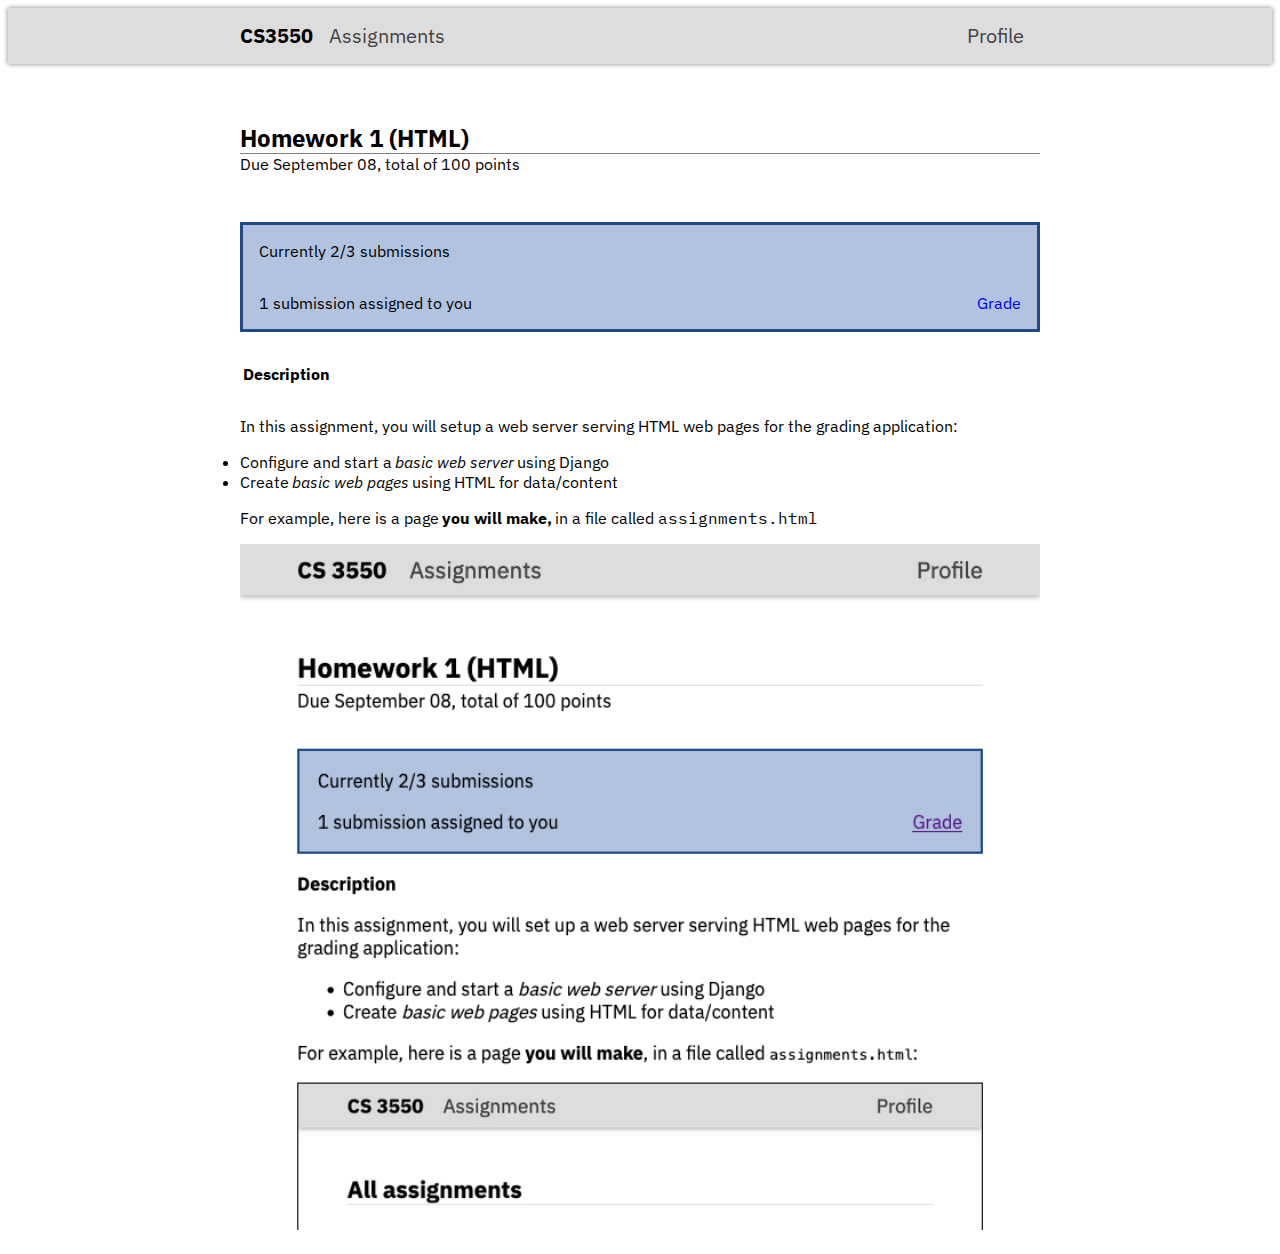
<file: static/index.html>
<!doctype html>
<meta charset="utf-8">
<title>Assignment 1 (HTML) - CS 3550</title>
<link rel="icon" href="/static/favicon.ico">
<link rel="stylesheet" href="/static/main.css">

<!-- Header at the top of the page -->
<header>
    <div>
        <strong>CS3550</strong>
    </div>
    <nav>
        <a href="assignments.html">Assignments</a>
        <a href="profile.html">Profile</a>
    </nav>
</header>

<main>
    <!-- Page title -->
    <div class="title">
        <p>
            <strong>Homework 1 (HTML)</strong>
        </p>
        <p>
            Due September 08, total of 100 points
        </p>
    </div>
    <!-- Grading box with submission information -->
    <div class="action">
        <p>
            Currently 2/3 submissions
        </p>
        <p>
            1 submission assigned to you
            <a href="submissions.html" title="Grading assignments page">Grade</a>
        </p>
    </div>
    <!-- Description of the assignment and instructions -->
    <div class="description">
        <p>
            <strong>Description</strong>
        </p>
        <p>
            In this assignment, you will setup a web server serving HTML web pages for the grading application:
        </p>
        <div class="bullet-list">
            <li>
                Configure and start a<em>basic web server</em>using Django
            </li>
            <li>
                Create<em>basic web pages</em>using HTML for data/content
            </li>
        </div>
        <p>
            For example, here is a page <strong>you will make,</strong> in a file called <code>assignments.html</code>
        </p>
        <!-- Picture example of the assignment expectations -->
        <img src="/static/hw1_example.png" alt="Example image of the webpage to create">
    </div>
</main>
</file>
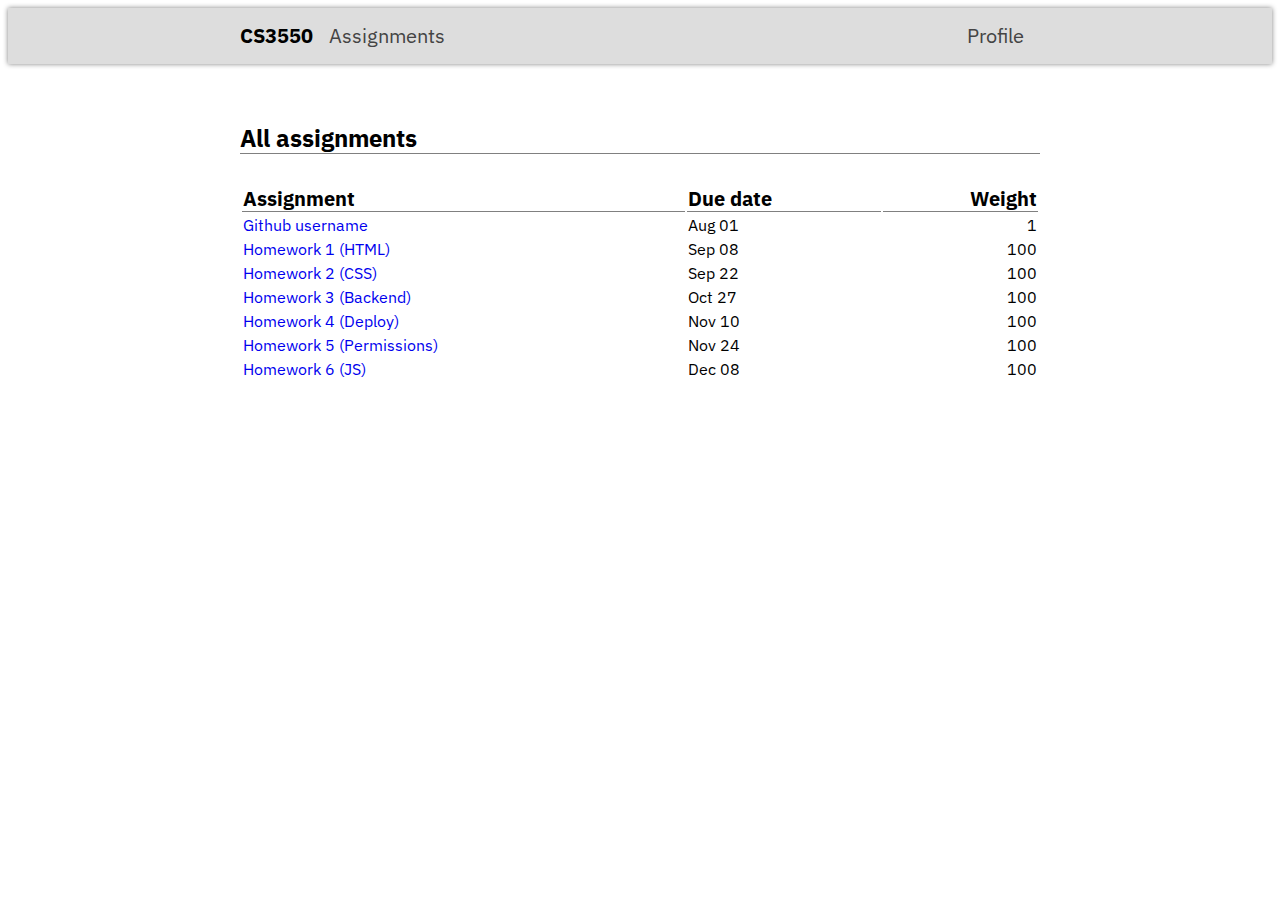
<file: static/assignments.html>
<!doctype html>
<meta charset="utf-8">
<title>Assignments - CS 3550</title>
<link rel="icon" href="/static/favicon.ico">
<link rel="stylesheet" href="/static/main.css">

<!-- Header at the top of the page -->
<header>
    <div>
        <strong>CS3550</strong>
    </div>
    <nav>
        <a href="assignments.html">Assignments</a>
        <a href="profile.html">Profile</a>
    </nav>
</header>

<main>
    <!-- Page title -->
    <div class="title">
        <p>
            <strong>All assignments</strong>
        </p>
    </div>
    <!-- Assignments list -->
    <table>
        <!-- Column titles -->
        <thead>
            <tr>
                <td>
                    <strong>Assignment</strong>
                </td>
                <td>
                    <strong>Due date</strong>
                </td>
                <td class="number-col">
                    <strong>Weight</strong>
                </td>
            </tr>
        </thead>
        <!-- Rows of assignments (Assn, Due Date, Weight) -->
        <tbody>
            <tr>
                <td>
                    <nav>
                        <a href="index.html" title="View assignment page">Github username</a>
                    </nav>
                </td>
                <td>
                    Aug 01
                </td>
                <td class="number-col">
                    1
                </td>
            </tr>
            <tr>
                <td>
                    <nav>
                        <a href="index.html" title="View assignment page">Homework 1 (HTML)</a>
                    </nav>
                </td>
                <td>
                    Sep 08
                </td>
                <td class="number-col">
                    100
                </td>
            </tr>
            <tr>
                <td>
                    <nav>
                        <a href="index.html" title="View assignment page">Homework 2 (CSS)</a>
                    </nav>
                </td>
                <td>
                    Sep 22
                </td>
                <td class="number-col">
                    100
                </td>
            </tr>
            <tr>
                <td>
                    <nav>
                        <a href="index.html" title="View assignment page">Homework 3 (Backend)</a>
                    </nav>
                </td>
                <td>
                    Oct 27
                </td>
                <td class="number-col">
                    100
                </td>
            </tr>
            <tr>
                <td>
                    <nav>
                        <a href="index.html" title="View assignment page">Homework 4 (Deploy)</a>
                    </nav>
                </td>
                <td>
                    Nov 10
                </td>
                <td class="number-col">
                    100
                </td>
            </tr>
            <tr>
                <td>
                    <nav>
                        <a href="index.html" title="View assignment page">Homework 5 (Permissions)</a>
                    </nav>
                </td>
                <td>
                    Nov 24
                </td>
                <td class="number-col">
                    100
                </td>
            </tr>
            <tr>
                <td>
                    <nav>
                        <a href="index.html" title="View assignment page">Homework 6 (JS)</a>
                    </nav>
                </td>
                <td>
                    Dec 08
                </td>
                <td class="number-col">
                    100
                </td>
            </tr>
        </tbody>
    </table>
</main>
</file>
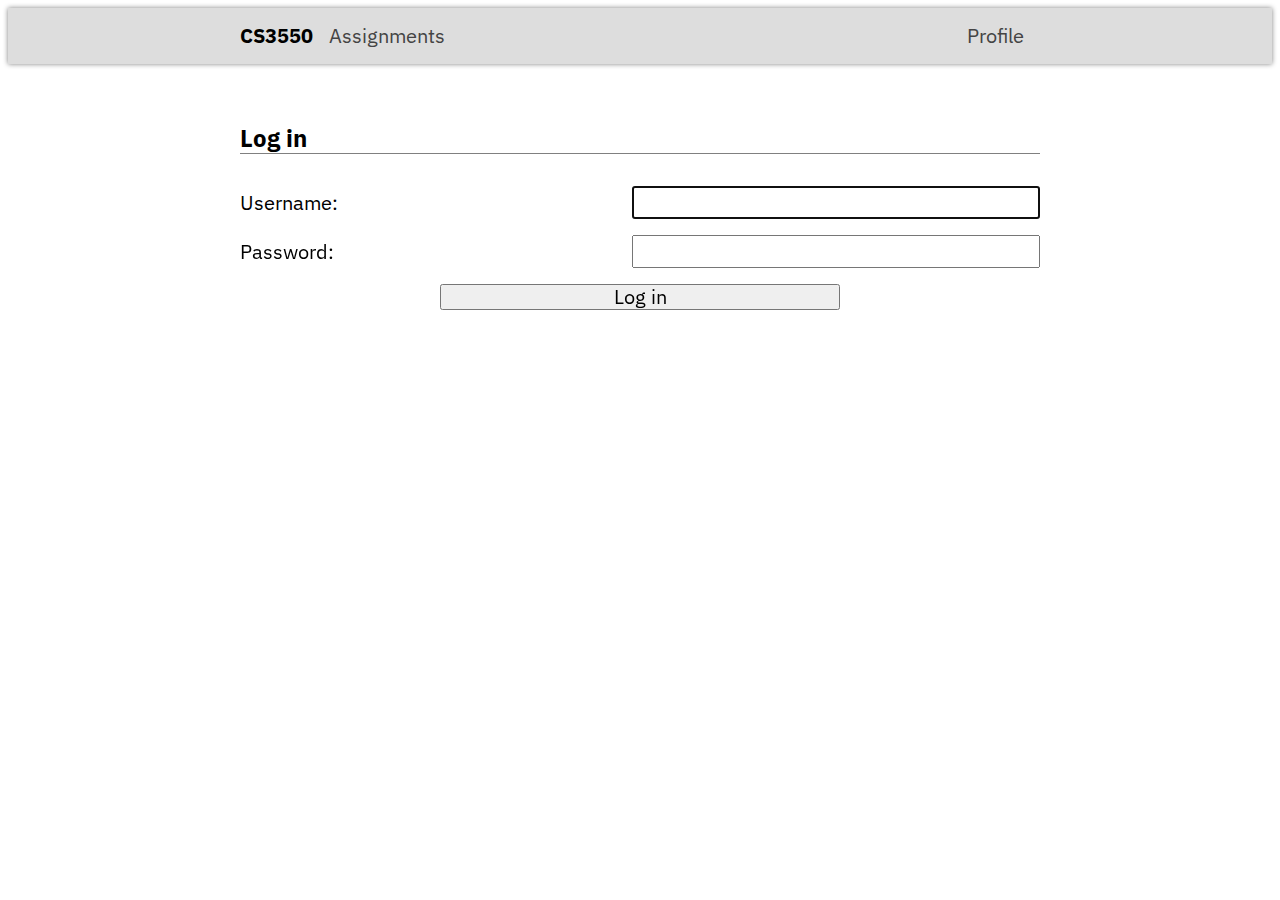
<file: static/login.html>
<!doctype html>
<meta charset="utf-8">
<title>Login Page</title>
<link rel="icon" href="/static/favicon.ico">
<link rel="stylesheet" href="/static/main.css">

<!-- Header at the top of the page -->
<header>
    <div>
        <strong>CS3550</strong>
    </div>
    <nav>
        <a href="assignments.html">Assignments</a>
        <a href="profile.html">Profile</a>
    </nav>
</header>

<main>
    <!-- Page title -->
    <div class="title">
        <p>
            <strong>Log in</strong>
        </p>
    </div>
    <!-- Login username and password inputs -->
    <form id="login-form">
        <div>
            <label for="username">Username:</label>
            <input id="username" type="text" autofocus>
        </div>
        <div>
            <label for="password">Password:</label>
            <input id="password" type="password">
        </div>
        <div class="login">
            <button>
                Log in
            </button>
        </div>
    </form>
</main>
</file>
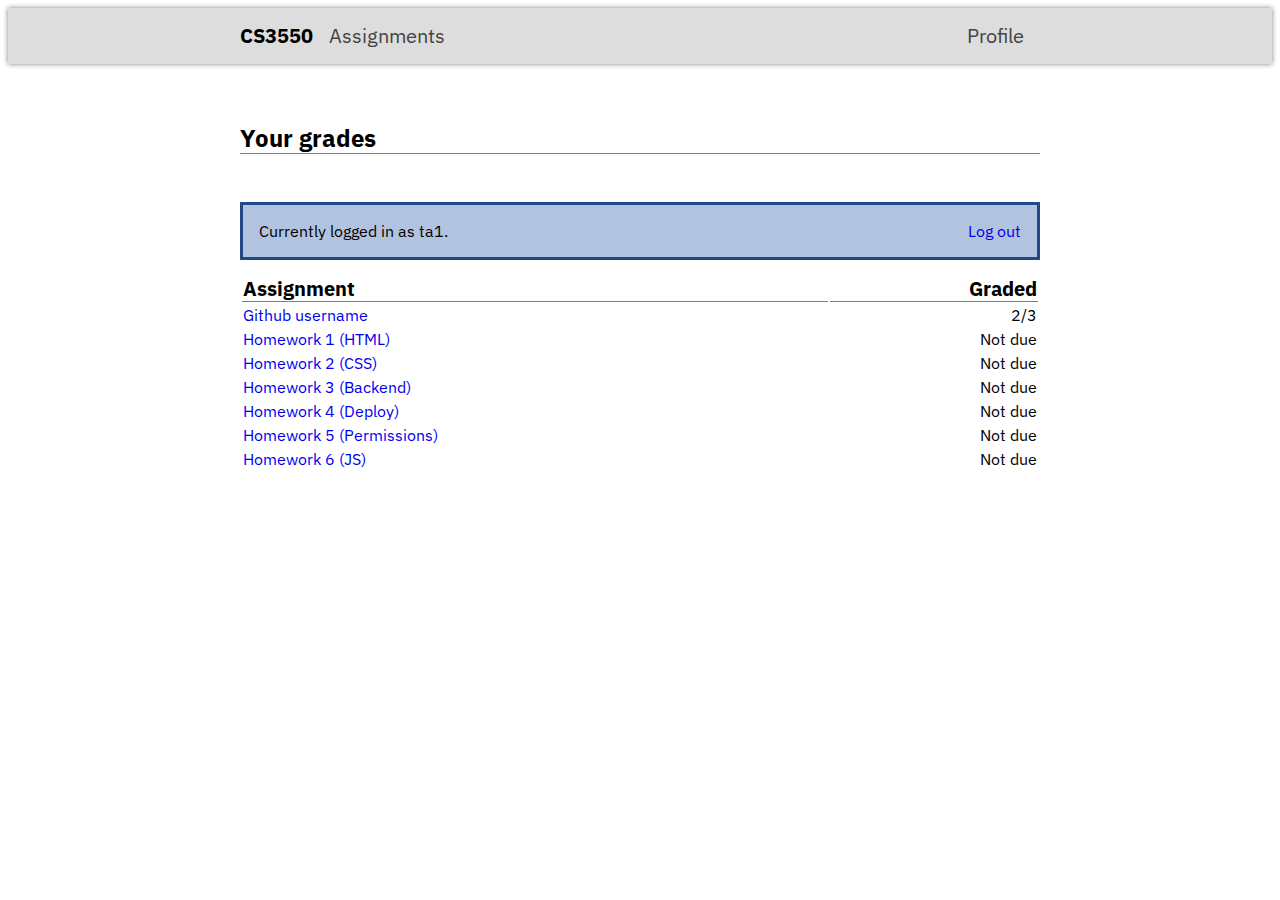
<file: static/profile.html>
<!doctype html>
<meta charset="utf-8">
<title>Profile - CS 3550</title>
<link rel="icon" href="/static/favicon.ico">
<link rel="stylesheet" href="/static/main.css">

<!-- Header at the top of the page -->
<header>
    <div>
        <strong>CS3550</strong>
    </div>
    <nav>
        <a href="assignments.html">Assignments</a>
        <a href="profile.html">Profile</a>
    </nav>
</header>

<main>
    <!-- Page title -->
    <div class="title">
        <p>
            <strong>Your grades</strong>
        </p>
    </div>
    <!-- Login information -->
    <div class="action">
        <p>
            Currently logged in as ta1.
            <a href="login.html" role="button">Log out</a>
        </p>
    </div>
    <!-- Assignments list -->
    <table>
        <!-- Column titles -->
        <thead>
            <tr>
                <td>
                    <strong>Assignment</strong>
                </td>
                <td class="number-col">
                    <strong>Graded</strong>
                </td>
            </tr>
        </thead>
        <!-- Rows of assignments (Assn, Graded) -->
        <tbody>
            <tr>
                <td>
                    <nav>
                        <a href="index.html" title="View assignment page">Github username</a>
                    </nav>
                </td>
                <td class="number-col">
                    2/3
                </td>
            </tr>
            <tr>
                <td>
                    <nav>
                        <a href="index.html" title="View assignment page">Homework 1 (HTML)</a>
                    </nav>
                </td>
                <td class="number-col">
                    Not due
                </td>
            </tr>
            <tr>
                <td>
                    <nav>
                        <a href="index.html" title="View assignment page">Homework 2 (CSS)</a>
                    </nav>
                </td>
                <td class="number-col">
                    Not due
                </td>
            </tr>
            <tr>
                <td>
                    <nav>
                        <a href="index.html" title="View assignment page">Homework 3 (Backend)</a>
                    </nav>
                </td>
                <td class="number-col">
                    Not due
                </td>
            </tr>
            <tr>
                <td>
                    <nav>
                        <a href="index.html" title="View assignment page">Homework 4 (Deploy)</a>
                    </nav>
                </td>
                <td class="number-col">
                    Not due
                </td>
            </tr>
            <tr>
                <td>
                    <nav>
                        <a href="index.html" title="View assignment page">Homework 5 (Permissions)</a>
                    </nav>
                </td>
                <td class="number-col">
                    Not due
                </td>
            </tr>
            <tr>
                <td>
                    <nav>
                        <a href="index.html" title="View assignment page">Homework 6 (JS)</a>
                    </nav>
                </td>
                <td class="number-col">
                    Not due
                </td>
            </tr>
        </tbody>
    </table>
</main>
</file>
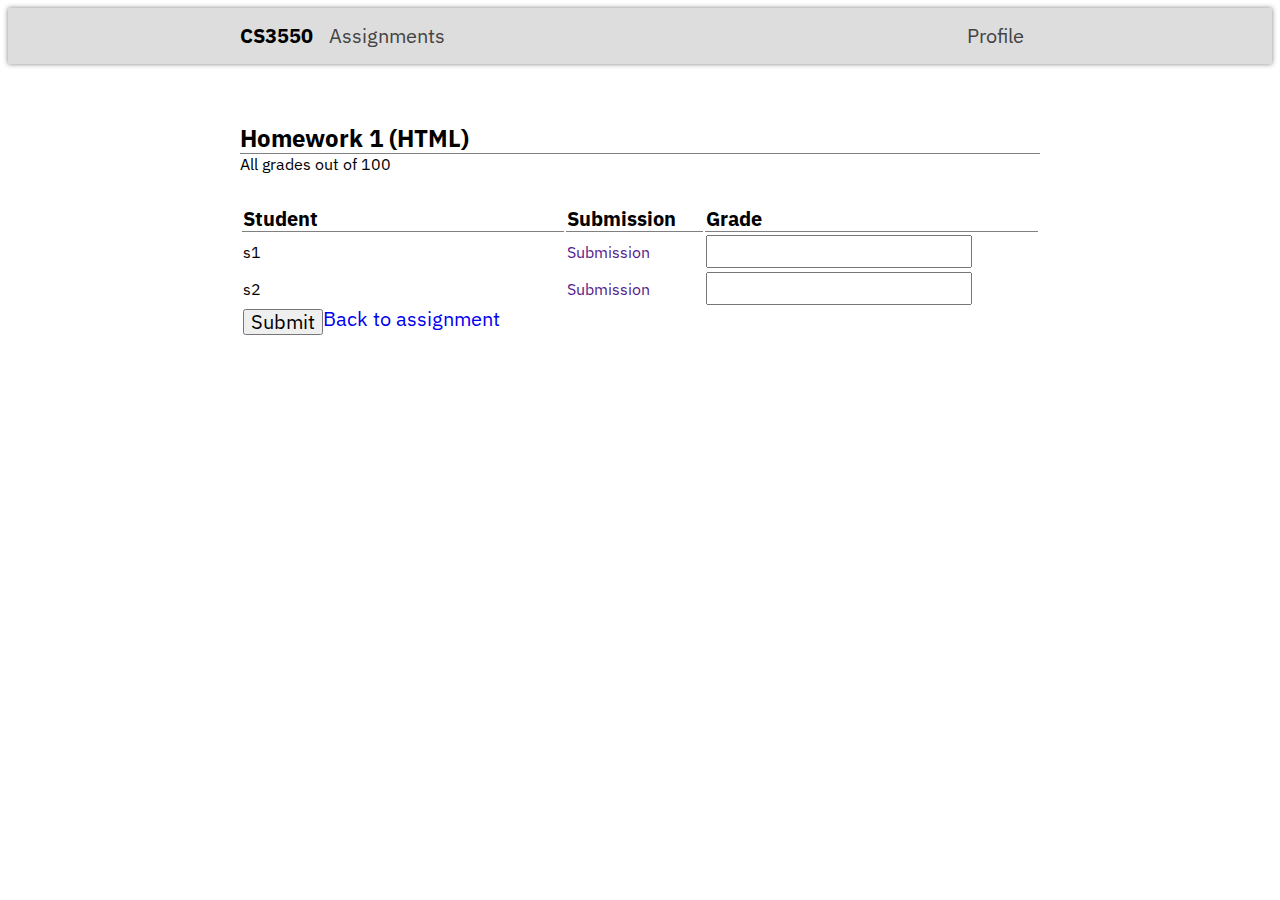
<file: static/submissions.html>
<!doctype html>
<meta charset="utf-8">
<title>Submissions - CS 3550</title>
<link rel="icon" href="/static/favicon.ico">
<link rel="stylesheet" href="/static/main.css">

<!-- Header at the top of the page -->
<header>
    <div>
        <strong>CS3550</strong>
    </div>
    <nav>
        <a href="assignments.html">Assignments</a>
        <a href="profile.html">Profile</a>
    </nav>
</header>

<main>
    <!-- Page title -->
    <div class="title">
        <p>
            <strong>Homework 1 (HTML)</strong>
        </p>
        <p>
            All grades out of 100
        </p>
    </div>
    <!-- Submissions list -->
    <table>
        <!-- Column titles -->
        <thead>
            <tr>
                <td>
                    <strong>Student</strong>
                </td>
                <td>
                    <strong>Submission</strong>
                </td>
                <td>
                    <strong>Grade</strong>
                </td>
            </tr>
        </thead>
        <!-- Rows of assignments (Student name, Submission, Grade) -->
        <tbody>
            <tr>
                <td>
                    s1
                </td>
                <td>
                    <nav>
                        <a href="" title="View student's submission">Submission</a>
                    </nav>
                </td>
                <td>
                    <form>
                        <input type="number" title="Student grade from 0-100">
                    </form>
                </td>
            </tr>
            <tr>
                <td>
                    s2
                </td>
                <td>
                    <nav>
                        <a href="" title="View student's submission">Submission</a>
                    </nav>
                </td>
                <td>
                    <form>
                        <input type="number" title="Student grade from 0-100">
                    </form>
                </td>
            </tr>
        </tbody>
        <tfoot>
            <tr>
                <td>
                    <!--
                    <button title="Submit the students grades">
                        Submit
                    </button>
                    <a href="index.html" role="button" title="Cancel changes and go back to assignemnt page">Back to assignment</a>
                    -->

                    <form id="submit-grades">
                        <button title="Submit the students grades">
                            Submit
                        </button>
                        <a href="index.html" role="button" title="Cancel changes and go back to assignemnt page">Back to assignment</a>
                    </form>
                </td>
            </tr>
        </tfoot>
    </table>
</main>
</file>
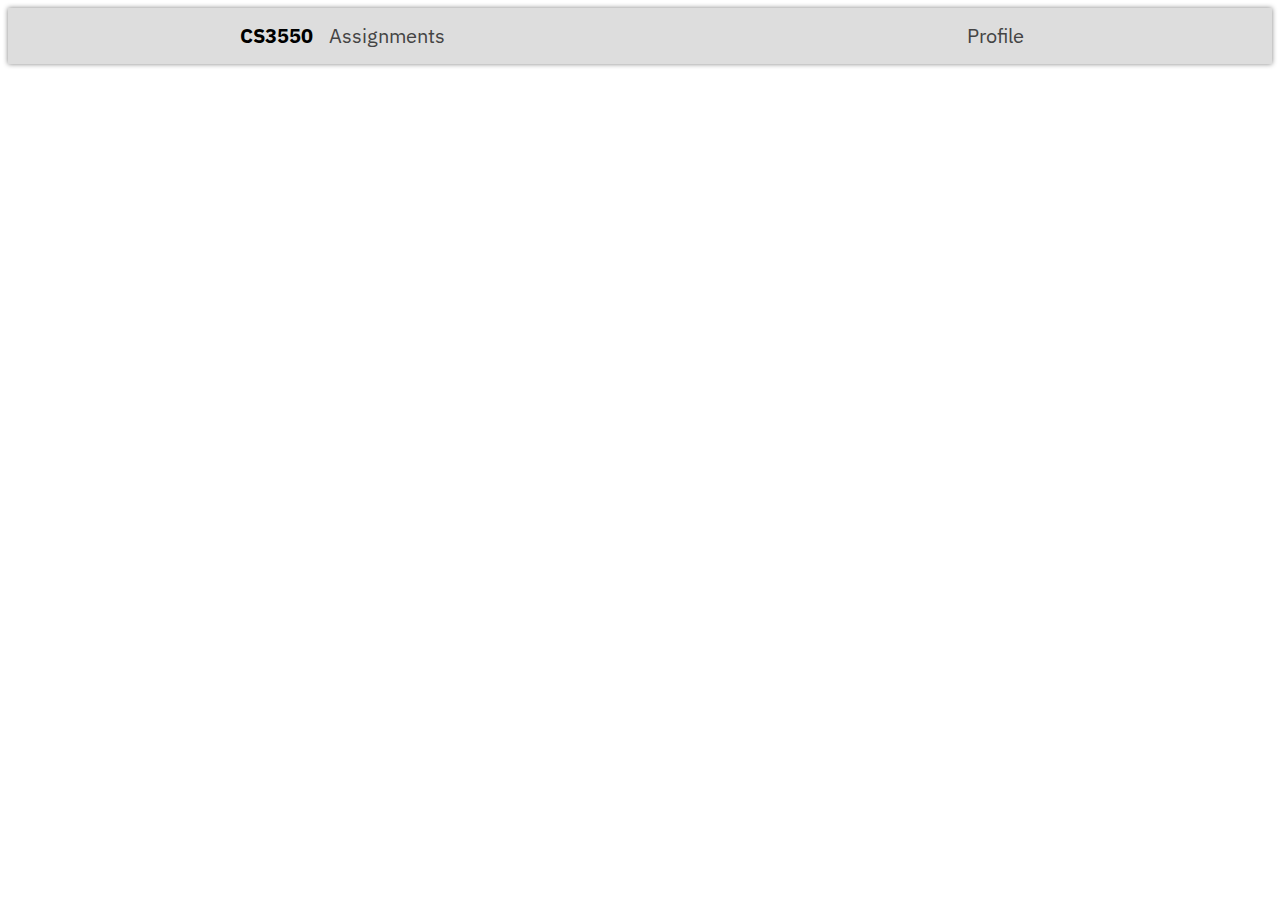
<file: grades/templates/header.html>
<!doctype html>
<meta charset="utf-8">
<title>{{title}} - CS 3550</title>
<link rel="icon" href="/static/favicon.ico">
<link rel="stylesheet" href="/static/main.css">

<!-- Header at the top of the page -->
<header>
    <div>
        <strong>CS3550</strong>
    </div>
    <nav>
        <a href="/">Assignments</a>
        <a href="/profile/">Profile</a>
    </nav>
</header>
</file>
<file: static/main.css>
/* Phase 1
* {
    color: yellow;
}
*/


/* Phase 2 */
@import url('https://fonts.googleapis.com/css2?family=IBM+Plex+Sans:ital,wght@0,400;0,700;1,400&display=swap');
@import url('https://fonts.googleapis.com/css2?family=IBM+Plex+Mono&display=swap');

* { /* All text */
    font-family: 'IBM Plex Sans', Calibri;
    line-height: 1.25rem;
}

code {
    font-family: 'IBM Plex Mono', 'Cascadia Mono';
}

header, main, p, a, nav, div, form, button, .table-header, .action, .title, .description {
    display: flex;
}

header, input, form, form button{
    font-size: 1.25rem;
}

table, .title {
    line-height: 1.5rem;
}

header {
    flex-direction: row;
    align-items: center;
    color: black;
    background-color: #ddd;
    box-shadow: 0px 0px 5px gray;
    margin: 0px;
}
    header div {
        padding-top: 1rem;
        padding-bottom: 1rem;
        padding-right: 1rem;
    }
    header nav {
        justify-content: space-between;
        width: 100%;
    }
        header nav > a {
            color: #444;
            padding-right: 1rem;
        }

strong {
    font-weight: bold;
}

#descr {
    font-size: 1rem;
}

td strong {
    font-size: 1.25rem;
}


/* Phase 3 */
header strong {
    line-height: 1.5rem;
    color: black;
}

.action {
    flex-direction: column;
    margin-top: 1rem;
    margin-bottom: 1rem;
    border: 3px solid #204a87;
    background-color: #b1c3de;
}
    .action p {
        flex-direction: row;
        justify-content: space-between;
        padding-left: 1rem;
        padding-right: 1rem;
    }
    .action #submission-status {
        justify-content: flex-start;
    }

header {
    margin-bottom: 3rem;
}

tr {
    display: table-row;
}

.description {
    flex-direction: column;
    padding-bottom: 1rem;
    margin: 0px;
}
    .bullet-list {
        flex-direction: column;
    }
    .description li {
        padding: 0px;
    }
    .description strong, .description em, .description code {
        margin: 0px 0.2rem 0px 0.2rem;
    }

.title {
    flex-direction: column;
    margin-top: 1rem;
    margin-bottom: 1rem;
    padding-bottom: 1rem;
}

    .title strong {
        padding-bottom: 5px;
        border-bottom: 1px solid gray;
        width: 100%;
        font-size: 1.5rem;
    }

    .title p {
        margin: 0px;
        padding: 0px;
    }


/* Phase 4 */
a {
    text-decoration: none;
}
    a:hover {
        text-decoration: underline;
    }
    a:active {
        color: black;
    }

table {
    width: 100%;
}

.number-col {
    text-align: right;
}

#login-form {
    flex-direction: column;
}
    #login-form div {
        width: 100%;
        align-items: center;
        flex-direction: row;
        padding-bottom: 1rem;
        justify-content: space-between;
    }
        #login-form .login {
            justify-content: center;
        }
            #login-form .login button {
                width: 50%;
                justify-content: center;
            }

#username, #password {
    width: 50%;
}

#submit-button {
    margin-right: 1rem;
}

thead > tr > td {
    border-bottom: 1px solid gray;
}


/* Phase 5 */
main {
    flex-direction: column;
    padding-left: max(1rem, calc((100% - 50rem)/2));
    padding-right: max(1rem, calc((100% - 50rem)/2));
}

header div {
    padding-left: max(1rem, calc((100% - 50rem)/2));
}

header nav {
    padding-right: max(1rem, calc((100% - 50rem)/2));
}


/* More css */
output {
    color: red;
    font-weight: bold;
    padding-top: 1rem;
    padding-bottom: 1rem;
}

td.sortable {
    cursor: pointer;
}
td.sort-asc::after {
    content: " \25b2";
}
td.sort-desc::after {
    content: " \25bc";
}
</file>
